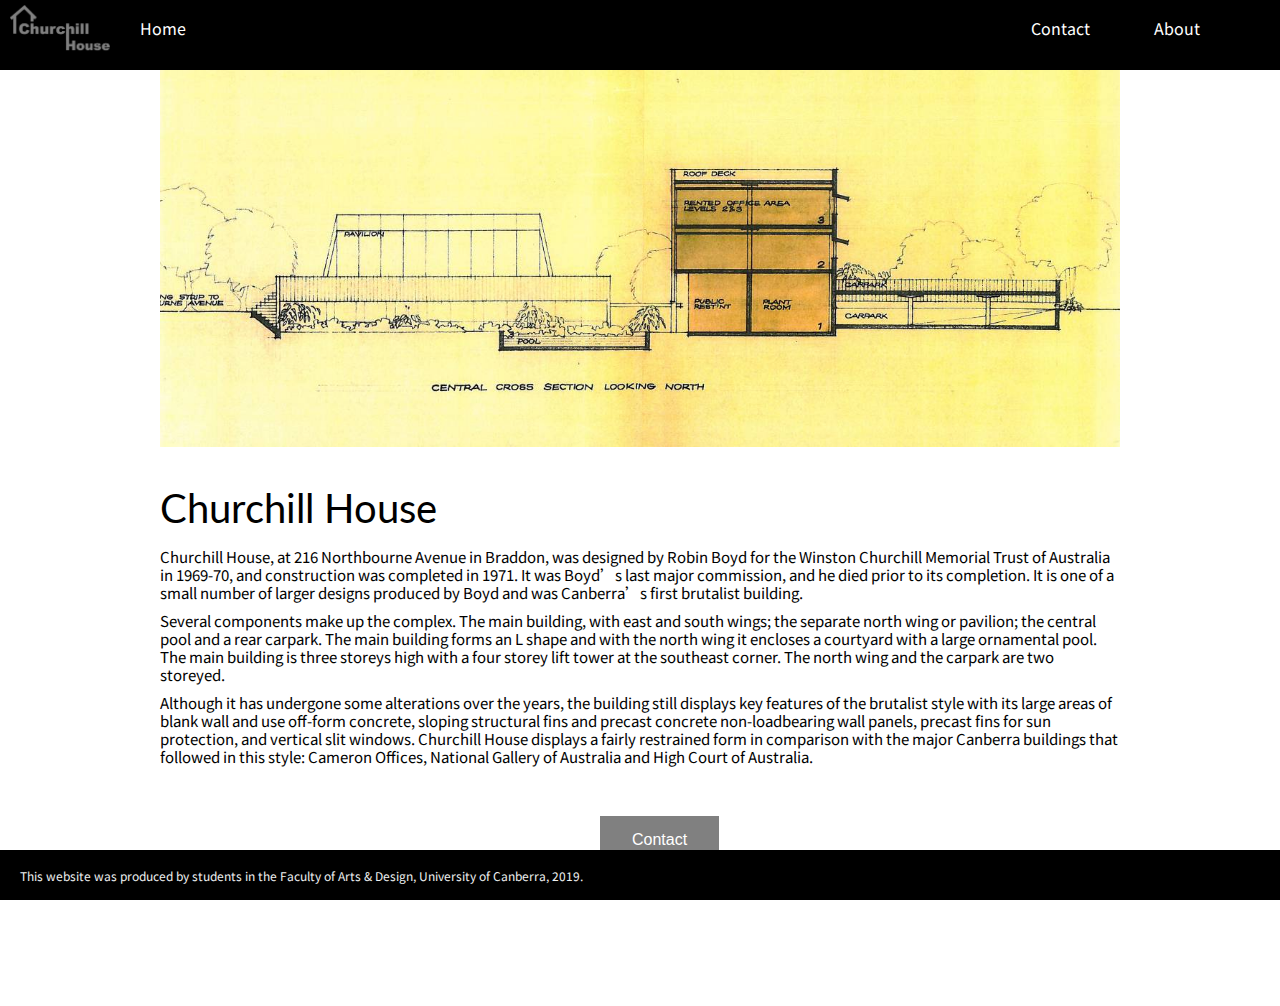
<file: index.html>
<!DOCTYPE html>
<html lang="en">

<head>

<meta charset="utf-8">

<title>Churchill House</title>    

<link rel="stylesheet" href="assets/css/reset.css">
<link rel="stylesheet" href="assets/css/untitled.css">



</head>

    
<body>
    
<div class = "page">

    <div class ="header">
        
        <nav>
            
            
        <div class = "header-left-img">
             <a href="index.html"><img src="assets/images/Churchhill-House-Logo-1.png" width="100" alt = "Churchill House Home Page"></a>
        </div>    
        
        <div class ="header-left">
            
            <ul>
            <li><a  href="index.html">Home</a></li>
            </ul>
  
        </div>
        
        <div class ="header-right">
    
            <ul>
            <li>Contact</li>
            <li><a href ="about.html">About</a></li>
            </ul>
            
        </div>    

            
        </nav>


    </div> <!-- close header -->
    
    
    
    <div class ="content">
        
       <div class = "container-banner-image">
        
            <div class = "banner-image">
            
                <img src="assets/images/churchill-house-18.jpg" alt = "Churchill House">
            
            </div>
           
        </div>
    
        <div class ="content-container content-wrap-01">
             
            <div>
                
                <h3>Churchill House</h3>

                <p>Churchill House, at 216 Northbourne Avenue in Braddon, was designed by Robin Boyd for the Winston Churchill Memorial Trust of Australia in 1969-70, and construction was completed in 1971. It was Boyd’s last major commission, and he died prior to its completion. It is one of a small number of larger designs produced by Boyd and was Canberra’s first brutalist building.</p>

                <p>Several components make up the complex. The main building, with east and south wings; the separate north wing or pavilion; the central pool and a rear carpark. The main building forms an L shape and with the north wing it encloses a courtyard with a large ornamental pool. The main building is three storeys high with a four storey lift tower at the southeast corner. The north wing and the carpark are two storeyed.</p>

                <p>Although it has undergone some alterations over the years, the building still displays key features of the brutalist style with its large areas of blank wall and use off-form concrete, sloping structural fins and precast concrete non-loadbearing wall panels, precast fins for sun protection, and vertical slit windows. Churchill House displays a fairly restrained form in comparison with the major Canberra buildings that followed in this style: Cameron Offices, National Gallery of Australia and High Court of Australia.</p>
            
            </div>
            
            <!-- Comment: This button dosn't work and only there for aesthtic. A third page wasn't created --> 
            
            <div class = "content-container" >
                
                <div class = "content-wrap-02">
                
                    <button type="button">Contact</button>
            
                </div>    
                    
            </div>
                   
        </div>
        
    </div> <!-- close content -->
    
    <footer>
        
                <div class = "footer-wrap">
                
                    <p>This website was produced by students in the Faculty of Arts & Design, University of Canberra, 2019.</p>
            
                </div>    

    </footer> <!-- close footer -->
    
</div> <!-- close page -->
    
</body>

</html>
</file>
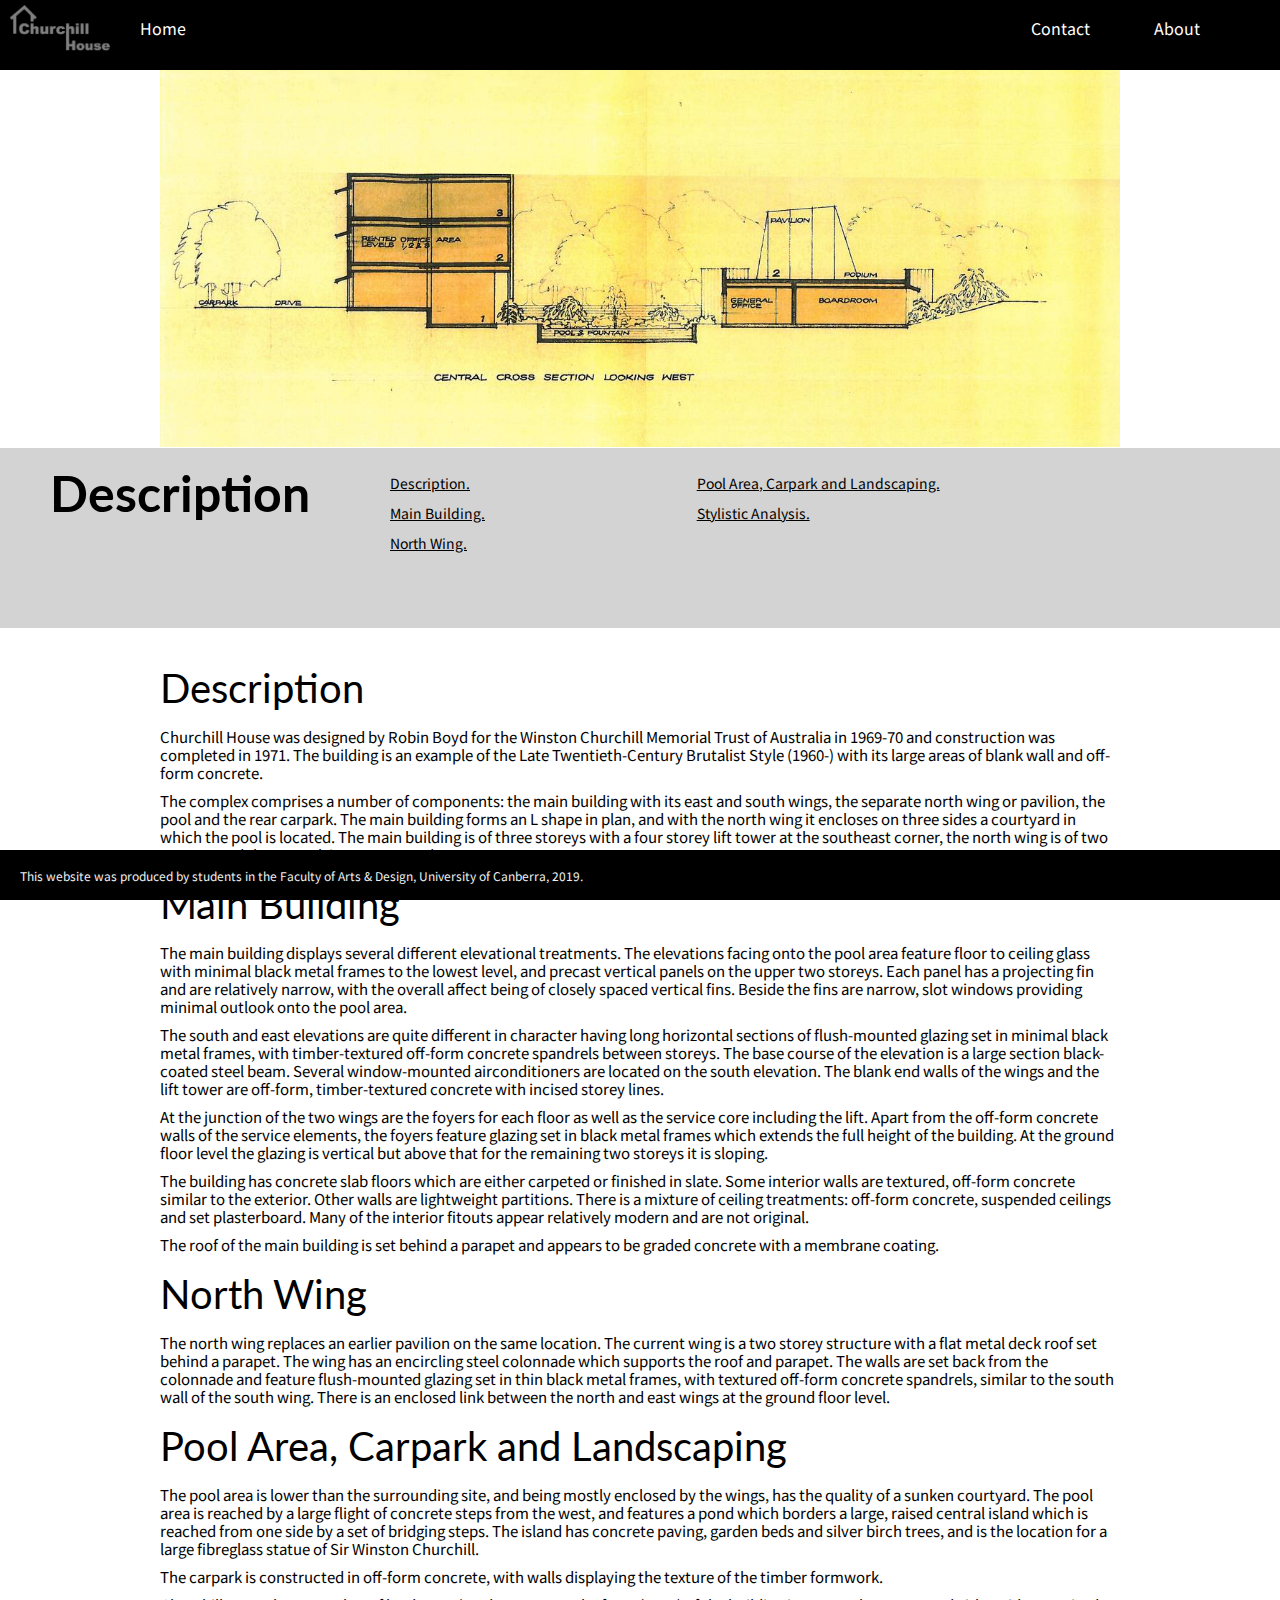
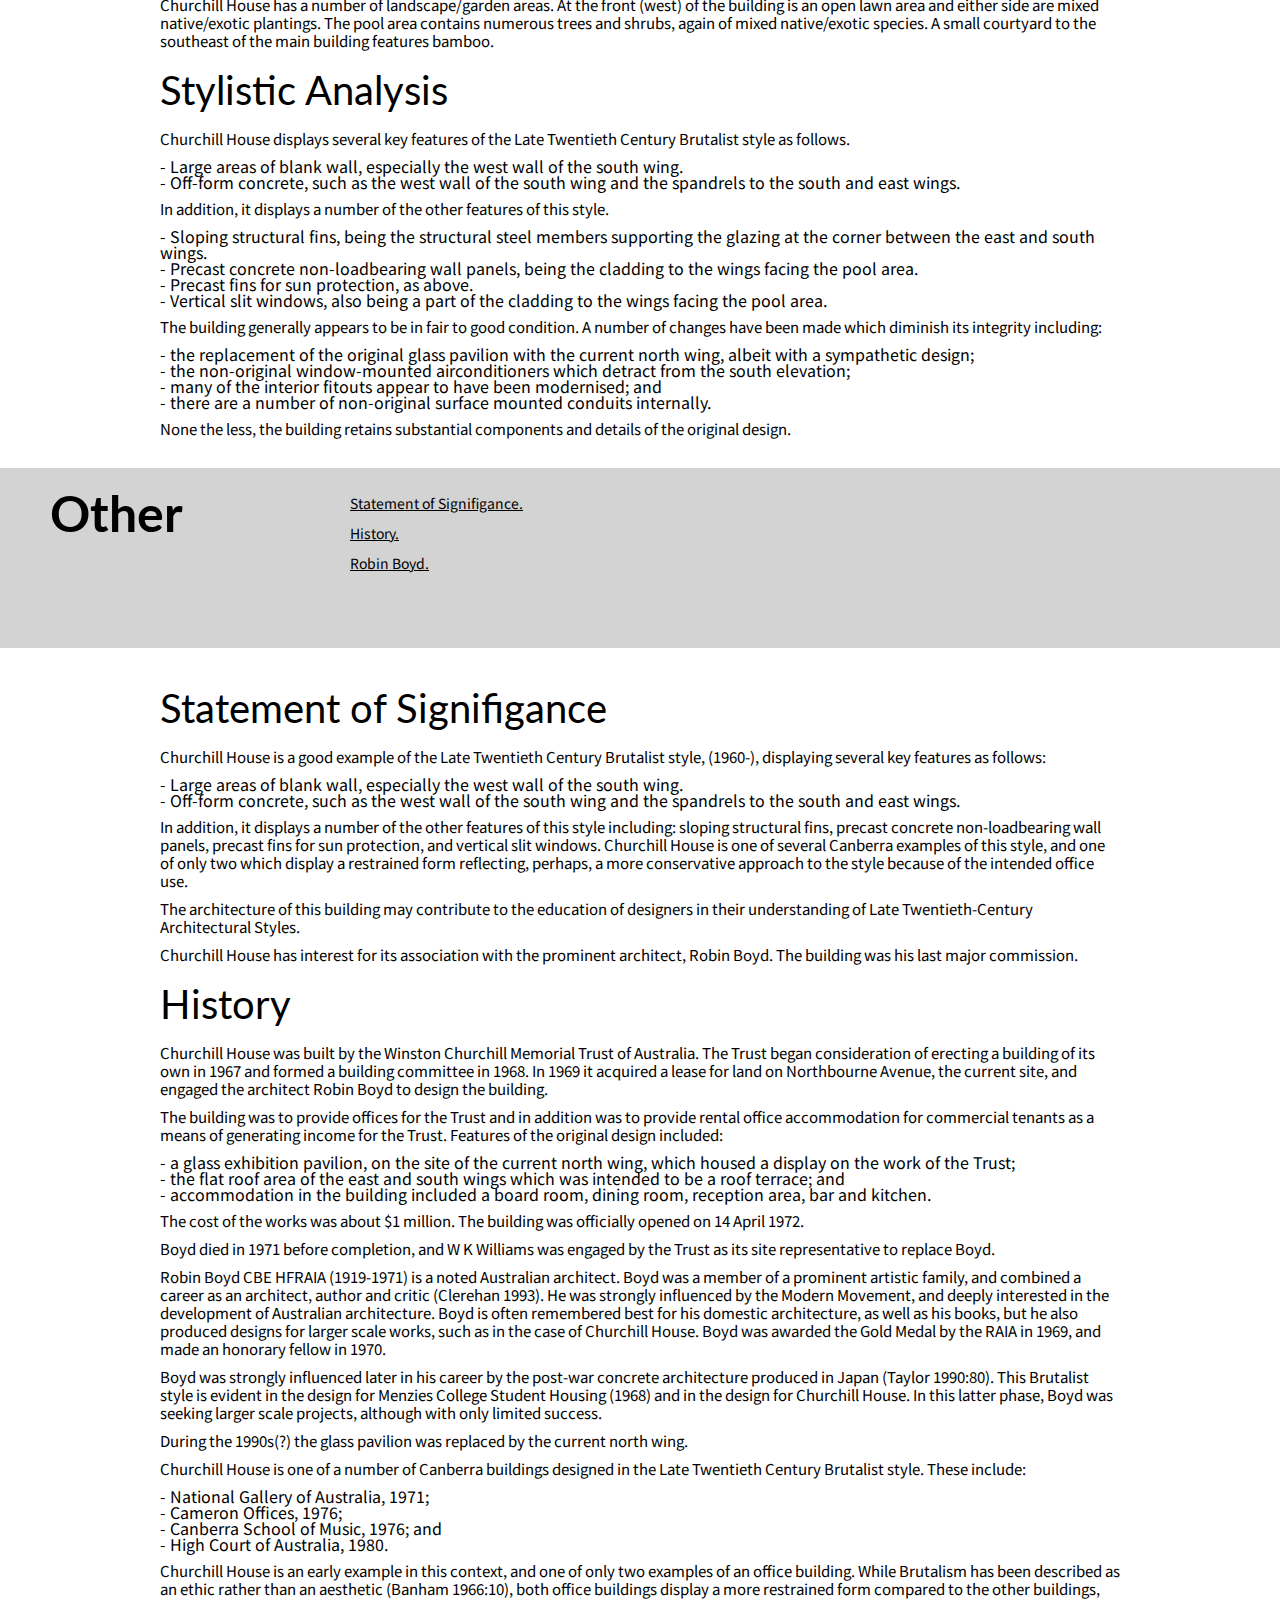
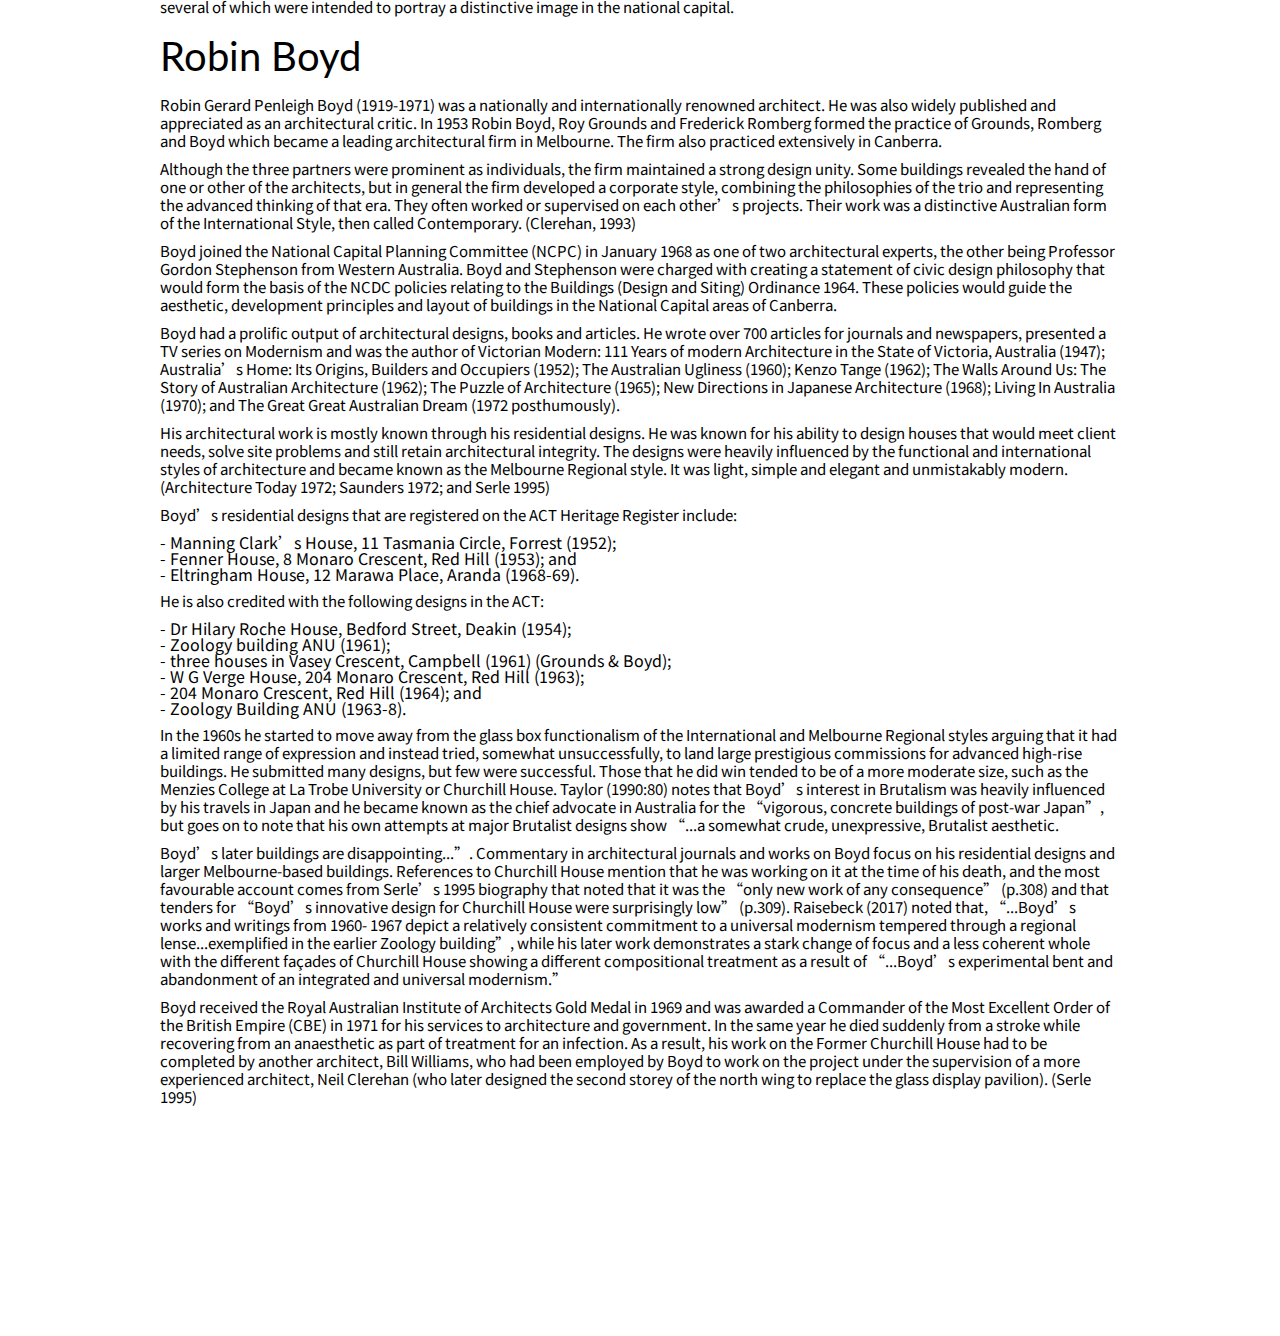
<file: about.html>
<!DOCTYPE html>
<html lang="en">

<head>

<meta charset="utf-8">
    
<title>Churchill House</title>    

<link rel="stylesheet" href="assets/css/reset.css">
<link rel="stylesheet" href="assets/css/untitled.css">



</head>

    
<body>
    
<div class = "page">

    <div class ="header">
        
        <nav>
            
        <div class = "header-left-img">
             <a href="index.html"><img src="assets/images/Churchhill-House-Logo-1.png" width="100" alt = "Churchill House Home Page"></a>
        </div>    
        
        <div class ="header-left">
            
            <ul>
            <li><a href ="index.html">Home</a></li>
            </ul>
  
        </div>
        
        <div class ="header-right">
    
            <ul>
            <li>Contact</li>
            <li><a href ="about.html">About</a></li>
            </ul>
            
        </div>    

            
        </nav>


    </div> <!-- close header -->
    
<div class ="content">
        
       <div class = "container-banner-image">
        
            <div class = "banner-image">
            
                <img src="assets/images/churchill-house-17.jpg" alt = "Churchill House">
            
            </div>
           
        </div>
        
        
        
<div class = "secondary-navigation">
                
                <div class = "secondary-navigation-title">
                    
                    <h2>Description</h2>
                
                </div>
                
                <div>
                   
                    <ul class = "secondary-navigation-ul secondary-navigation-ul-01">
                    
                    <li><a href="#Description">Description.</a></li>
                    <li><a href="#Main-Building">Main Building.</a></li>
                    <li><a href="#North-Wing">North Wing.</a></li>
                
                    </ul>
                    
                </div>
    
                <div>

                    <ul class = "secondary-navigation-ul secondary-navigation-ul-02">
                    
                    <li><a href="#Pool-Area,-Carpark-and-Landscaping">Pool Area, Carpark and Landscaping.</a></li>
                    <li><a href="#Stylistic-Analysis">Stylistic Analysis.</a></li>
                
                    </ul>
                    
                </div>
    
                <div></div>
                
</div> <!-- close Secondary Navigation -->
    
        <div class ="content-container">
             
            <div>
                
                <h3><a id="Description">Description</a></h3>

                <p>Churchill House was designed by Robin Boyd for the Winston Churchill Memorial Trust of Australia in 1969-70 and construction was completed in 1971. The building is an example of the Late Twentieth-Century Brutalist Style (1960-) with its large areas of blank wall and off-form concrete.</p>

                <p>The complex comprises a number of components: the main building with its east and south wings, the separate north wing or pavilion, the pool and the rear carpark. The main building forms an L shape in plan, and with the north wing it encloses on three sides a courtyard in which the pool is located. The main building is of three storeys with a four storey lift tower at the southeast corner, the north wing is of two storeys, and the carpark is two storeyed.</p>
            
            </div> <!-- close Item -->
             
            <div>
                
                <h3><a id="Main-Building">Main Building</a></h3>

                <p>The main building displays several different elevational treatments. The elevations facing onto the pool area feature floor to ceiling glass with minimal black metal frames to the lowest level, and precast vertical panels on the upper two storeys. Each panel has a projecting fin and are relatively narrow, with the overall affect being of closely spaced vertical fins. Beside the fins are narrow, slot windows providing minimal outlook onto the pool area.</p>

                <p>The south and east elevations are quite different in character having long horizontal sections of flush-mounted glazing set in minimal black metal frames, with timber-textured off-form concrete spandrels between storeys. The base course of the elevation is a large section black-coated steel beam. Several window-mounted airconditioners are located on the south elevation. The blank end walls of the wings and the lift tower are off-form, timber-textured concrete with incised storey lines.</p>

                <p>At the junction of the two wings are the foyers for each floor as well as the service core including the lift. Apart from the off-form concrete walls of the service elements, the foyers feature glazing set in black metal frames which extends the full height of the building. At the ground floor level the glazing is vertical but above that for the remaining two storeys it is sloping.</p>

                <p>The building has concrete slab floors which are either carpeted or finished in slate. Some interior walls are textured, off-form concrete similar to the exterior. Other walls are lightweight partitions. There is a mixture of ceiling treatments: off-form concrete, suspended ceilings and set plasterboard. Many of the interior fitouts appear relatively modern and are not original.</p>

                <p>The roof of the main building is set behind a parapet and appears to be graded concrete with a membrane coating.</p>
            
            </div>
            
            <div>
                
                <h3><a id="North-Wing">North Wing</a></h3>

                <p>The north wing replaces an earlier pavilion on the same location. The current wing is a two storey structure with a flat metal deck roof set behind a parapet. The wing has an encircling steel colonnade which supports the roof and parapet. The walls are set back from the colonnade and feature flush-mounted glazing set in thin black metal frames, with textured off-form concrete spandrels, similar to the south wall of the south wing. There is an enclosed link between the north and east wings at the ground floor level.</p>
            
            </div>
            
            <div>
                
                <h3><a id="Pool-Area,-Carpark-and-Landscaping">Pool Area, Carpark and Landscaping</a></h3>

                <p>The pool area is lower than the surrounding site, and being mostly enclosed by the wings, has the quality of a sunken courtyard. The pool area is reached by a large flight of concrete steps from the west, and features a pond which borders a large, raised central island which is reached from one side by a set of bridging steps. The island has concrete paving, garden beds and silver birch trees, and is the location for a large fibreglass statue of Sir Winston Churchill.</p>

                <p>The carpark is constructed in off-form concrete, with walls displaying the texture of the timber formwork.</p>

                <p>Churchill House has a number of landscape/garden areas. At the front (west) of the building is an open lawn area and either side are mixed native/exotic plantings. The pool area contains numerous trees and shrubs, again of mixed native/exotic species. A small courtyard to the southeast of the main building features bamboo.</p>

            
            </div>
            
            <div>
                
                <h3><a id="Stylistic-Analysis">Stylistic Analysis</a></h3>

                <p>Churchill House displays several key features of the Late Twentieth Century Brutalist style as follows.</p>

                <p>
                <ul class = "content_ul">
                <li>- Large areas of blank wall, especially the west wall of the south wing.</li>
                <li>- Off-form concrete, such as the west wall of the south wing and the spandrels to the south and east wings.</li>
                </ul>
                </p>
            
                <p>
                In addition, it displays a number of the other features of this style.
                </p>
            
                <p>
                <ul class = "content_ul">
                <li>- Sloping structural fins, being the structural steel members supporting the glazing at the corner between the east and south wings.</li>
                <li>- Precast concrete non-loadbearing wall panels, being the cladding to the wings facing the pool area.</li>
                <li>- Precast fins for sun protection, as above.</li>
                <li>- Vertical slit windows, also being a part of the cladding to the wings facing the pool area.</li>
                </ul>
                </p>

                <p>The building generally appears to be in fair to good condition. A number of changes have been made which diminish its integrity including:</p>

                <p>
                <ul class = "content_ul">
                <li>- the replacement of the original glass pavilion with the current north wing, albeit with a sympathetic design;</li>
                <li>- the non-original window-mounted airconditioners which detract from the south elevation;</li>
                <li>- many of the interior fitouts appear to have been modernised; and</li>
                <li>- there are a number of non-original surface mounted conduits internally.</li>
                </ul>
                </p>

                <p>None the less, the building retains substantial components and details of the original design.</p>
            
            </div> 
            
        </div><!-- close item-01 -->
    
<div class = "secondary-navigation">
                
                <div class = "secondary-navigation-title">
                    
                    <h2>Other</h2>
                
                </div>
                
                <div>
                   
                    <ul class = "secondary-navigation-ul secondary-navigation-ul-01">
                    
                    <li><a href="#Statement-of-Signifigance">Statement of Signifigance.</a></li>
                    <li><a href="#History">History.</a></li>
                    <li><a href="#Robin-Boyd">Robin Boyd.</a></li>
                
                    </ul>
                    
                </div>
    
                <div></div>
    
                <div></div>
                
</div> <!-- close Secondary Navigation -->

    
        <div class ="content-container">
             
            <div>
                
                <h3><a id="Statement-of-Signifigance">Statement of Signifigance</a></h3>

                <p>Churchill House is a good example of the Late Twentieth Century Brutalist style, (1960-), displaying several key features as follows:</p>

                <p>
                <ul class = "content_ul">
                <li>- Large areas of blank wall, especially the west wall of the south wing.</li>
                <li>- Off-form concrete, such as the west wall of the south wing and the spandrels to the south and east wings.</li>
                </ul>
                </p>
                
                <p>In addition, it displays a number of the other features of this style including: sloping structural fins, precast concrete non-loadbearing wall panels, precast fins for sun protection, and vertical slit windows. Churchill House is one of several Canberra examples of this style, and one of only two which display a restrained form reflecting, perhaps, a more conservative approach to the style because of the intended office use.</p>

                <p>The architecture of this building may contribute to the education of designers in their understanding of Late Twentieth-Century Architectural Styles.</p>

                <p>Churchill House has interest for its association with the prominent architect, Robin Boyd. The building was his last major commission.</p>
            
            </div> <!-- close Item 01-->
             
            <div>
                
                <h3><a id="History">History</a></h3>

                <p>Churchill House was built by the Winston Churchill Memorial Trust of Australia. The Trust began consideration of erecting a building of its own in 1967 and formed a building committee in 1968. In 1969 it acquired a lease for land on Northbourne Avenue, the current site, and engaged the architect Robin Boyd to design the building.</p>

                <p>The building was to provide offices for the Trust and in addition was to provide rental office accommodation for commercial tenants as a means of generating income for the Trust. Features of the original design included:</p>

                <p>
                <ul class = "content_ul">
                <li>- a glass exhibition pavilion, on the site of the current north wing, which housed a display on the work of the Trust;</li>
                <li>- the flat roof area of the east and south wings which was intended to be a roof terrace; and</li>
                <li>- accommodation in the building included a board room, dining room, reception area, bar and kitchen.</li>
                </ul>
                </p>
                    
                <p>The cost of the works was about $1 million. The building was officially opened on 14 April 1972.</p>

                <p>Boyd died in 1971 before completion, and W K Williams was engaged by the Trust as its site representative to replace Boyd.</p>

                <P>Robin Boyd CBE HFRAIA (1919-1971) is a noted Australian architect. Boyd was a member of a prominent artistic family, and combined a career as an architect, author and critic (Clerehan 1993). He was strongly influenced by the Modern Movement, and deeply interested in the development of Australian architecture. Boyd is often remembered best for his domestic architecture, as well as his books, but he also produced designs for larger scale works, such as in the case of Churchill House. Boyd was awarded the Gold Medal by the RAIA in 1969, and made an honorary fellow in 1970.</P>

                <p>Boyd was strongly influenced later in his career by the post-war concrete architecture produced in Japan (Taylor 1990:80). This Brutalist style is evident in the design for Menzies College Student Housing (1968) and in the design for Churchill House. In this latter phase, Boyd was seeking larger scale projects, although with only limited success.</p>

                <p>During the 1990s(?) the glass pavilion was replaced by the current north wing.</p>

                <p>Churchill House is one of a number of Canberra buildings designed in the Late Twentieth Century Brutalist style. These include:</p>

                <p>
                <ul class = "content_ul">
                <li>- National Gallery of Australia, 1971;</li>
                <li>- Cameron Offices, 1976;</li>
                <li>- Canberra School of Music, 1976; and</li>
                <li>- High Court of Australia, 1980.</li>
                </ul>
                </p>

                <p>Churchill House is an early example in this context, and one of only two examples of an office building. While Brutalism has been described as an ethic rather than an aesthetic (Banham 1966:10), both office buildings display a more restrained form compared to the other buildings, several of which were intended to portray a distinctive image in the national capital.</p>
            
            </div> <!-- close Item 02-->
            
            <div>
                
                <h3><a id="Robin-Boyd">Robin Boyd </a></h3>

                <p>Robin Gerard Penleigh Boyd (1919-1971) was a nationally and internationally renowned architect. He was also widely published and appreciated as an architectural critic. In 1953 Robin Boyd, Roy Grounds and Frederick Romberg formed the practice of Grounds, Romberg and Boyd which became a leading architectural firm in Melbourne. The firm also practiced extensively in Canberra.</p>

                <p>Although the three partners were prominent as individuals, the firm maintained a strong design unity. Some buildings revealed the hand of one or other of the architects, but in general the firm developed a corporate style, combining the philosophies of the trio and representing the advanced thinking of that era. They often worked or supervised on each other’s projects. Their work was a distinctive Australian form of the International Style, then called Contemporary. (Clerehan, 1993)</p>

                <p>Boyd joined the National Capital Planning Committee (NCPC) in January 1968 as one of two architectural experts, the other being Professor Gordon Stephenson from Western Australia. Boyd and Stephenson were charged with creating a statement of civic design philosophy that would form the basis of the NCDC policies relating to the Buildings (Design and Siting) Ordinance 1964. These policies would guide the aesthetic, development principles and layout of buildings in the National Capital areas of Canberra.</p>

                <p>Boyd had a prolific output of architectural designs, books and articles. He wrote over 700 articles for journals and newspapers, presented a TV series on Modernism and was the author of Victorian Modern: 111 Years of modern Architecture in the State of Victoria, Australia (1947); Australia’s Home: Its Origins, Builders and Occupiers (1952); The Australian Ugliness (1960); Kenzo Tange (1962); The Walls Around Us: The Story of Australian Architecture (1962); The Puzzle of Architecture (1965); New Directions in Japanese Architecture (1968); Living In Australia (1970); and The Great Great Australian Dream (1972 posthumously).</p>

                <p>His architectural work is mostly known through his residential designs. He was known for his ability to design houses that would meet client needs, solve site problems and still retain architectural integrity. The designs were heavily influenced by the functional and international styles of architecture and became known as the Melbourne Regional style. It was light, simple and elegant and unmistakably modern. (Architecture Today 1972; Saunders 1972; and Serle 1995)</p>

                <p>Boyd’s residential designs that are registered on the ACT Heritage Register include:</p>

                <p>
                <ul class = "content_ul">
                <li>- Manning Clark’s House, 11 Tasmania Circle, Forrest (1952);</li>
                <li>- Fenner House, 8 Monaro Crescent, Red Hill (1953); and</li>
                <li>- Eltringham House, 12 Marawa Place, Aranda (1968-69).</li>
                </ul>
                </p>

                <p>He is also credited with the following designs in the ACT:</p>
                
                <p>
                <ul class = "content_ul">
                <li>- Dr Hilary Roche House, Bedford Street, Deakin (1954);</li>
                <li>- Zoology building ANU (1961);
                <li>- three houses in Vasey Crescent, Campbell (1961) (Grounds & Boyd);</li>
                <li>- W G Verge House, 204 Monaro Crescent, Red Hill (1963);</li>
                <li>- 204 Monaro Crescent, Red Hill (1964); and</li>
                <li>- Zoology Building ANU (1963-8).</li>
                </ul>
                </p>

                <p>In the 1960s he started to move away from the glass box functionalism of the International and Melbourne Regional styles arguing that it had a limited range of expression and instead tried, somewhat unsuccessfully, to land large prestigious commissions for advanced high-rise buildings. He submitted many designs, but few were successful. Those that he did win tended to be of a more moderate size, such as the Menzies College at La Trobe University or Churchill House. Taylor (1990:80) notes that Boyd’s interest in Brutalism was heavily influenced by his travels in Japan and he became known as the chief advocate in Australia for the “vigorous, concrete buildings of post-war Japan”, but goes on to note that his own attempts at major Brutalist designs show “...a somewhat crude, unexpressive, Brutalist aesthetic.</p>

                <p>Boyd’s later buildings are disappointing...”. Commentary in architectural journals and works on Boyd focus on his residential designs and larger Melbourne-based buildings. References to Churchill House mention that he was working on it at the time of his death, and the most favourable account comes from Serle’s 1995 biography that noted that it was the “only new work of any consequence” (p.308) and that tenders for “Boyd’s innovative design for Churchill House were surprisingly low” (p.309). Raisebeck (2017) noted that, “...Boyd’s works and writings from 1960- 1967 depict a relatively consistent commitment to a universal modernism tempered through a regional lense...exemplified in the earlier Zoology building”, while his later work demonstrates a stark change of focus and a less coherent whole with the different façades of Churchill House showing a different compositional treatment as a result of “...Boyd’s experimental bent and abandonment of an integrated and universal modernism.”</p>

                <p>Boyd received the Royal Australian Institute of Architects Gold Medal in 1969 and was awarded a Commander of the Most Excellent Order of the British Empire (CBE) in 1971 for his services to architecture and government. In the same year he died suddenly from a stroke while recovering from an anaesthetic as part of treatment for an infection. As a result, his work on the Former Churchill House had to be completed by another architect, Bill Williams, who had been employed by Boyd to work on the project under the supervision of a more experienced architect, Neil Clerehan (who later designed the second storey of the north wing to replace the glass display pavilion). (Serle 1995)</p>
            
            </div> <!-- close Item -->
            
        </div> <!-- close content-container -->

        
        
    <div class = "white-space-footer"></div>
            
                   
</div> <!-- close content -->
            
</div> <!-- close page -->
    
    <footer>
                
                <div class = "footer-wrap">
                
                    <p>This website was produced by students in the Faculty of Arts & Design, University of Canberra, 2019.</p>
            
                </div>    
        
    </footer> <!-- close footer -->
    
</div> <!-- close page -->
    
</body>

</html>
</file>
<file: assets/css/untitled.css>
/*main css*/

@import url('https://fonts.googleapis.com/css?family=Lato|Noto+Sans+HK:500&display=swap');

body {
    font-family: 'Noto Sans HK' ,arial, helvetica, sans-serif;
}


.header {
    width: 100%;
    background-color: #000000;
    height: 70px;
    top: 0px;
    /*position: sticky;*/
    min-width: 960px;
}

nav {
    color: white;
}

.header a:visited {
    text-decoration: none;
    color: white;
}

.header a:link {
    text-decoration: none;
    color: white;
}

.header-left {
    float: left;
    padding: 20px;
}

.header-left-img {
    display:inline;
    float: left;
    padding: 10px;
    padding-top: 5px;
}

.header-left-img:hover {
    opacity: .5;
}

.header-left ul{
     display: inline-block;
}

.header-left li {
    display: inline-block;
}

.header-right {
    float:right;
    padding: 20px;
}

.header-right li {
    
    display: inline-block;
    padding-right: 60px;
}

.header li:hover {
    text-decoration: underline;
    opacity: .7;
}

/*typography*/

h2 {
    margin-bottom: 20px;
    margin-top: 20px;
    font-size: 50px;
    font-family: 'Lato', sans-serif;
    font-weight: 700;
}


h3 {
    margin-bottom: 20px;
    margin-top: 20px;
    font-size: 40px;
    font-family: 'Lato', sans-serif;
}


.content p {
    line-height: 18px;
    margin-bottom: 10px;
    font-size: 15px;
}


/*typography end*/



.white-space-footer {
    height: 200px;
}

footer {
    width: 100%;
    background-color: #000000;
    color: #EFF1F1;
    position: fixed;
    bottom: 0px;
    margin-top: 20px;
    height: 50px;
    font-size: 12px;
}

.footer-wrap {
    padding:20px;
}

/*main css end*/

/*home css*/

.container-banner-image {
    margin-right: auto;
    margin-left: auto;
    width: 960px;
    padding: 0px;
}

.container-banner-image img {
    width: 960px;
}

.content-container {
    margin-right: auto;
    margin-left: auto;
    width: 960px;
    padding: 20px;
}

.content-wrap-02 {
    margin-right: auto;
    margin-left: auto;
    width: 120px;
    height: 150px;
    padding-top: 20px;
}

.content-wrap-02 button {
  background-color: grey;
  border: none;
  color: white;
  padding: 15px 32px;
  text-align: center;
  text-decoration: none;
  display: inline-block;
  font-size: 16px;
}

.content-wrap-02 button:hover {
    background-color: #b0b0b0;
}

/*home css end*/

/*about css*/

.secondary-navigation {
    display: grid;
    grid-template-columns:1fr 1fr 1fr 1fr;
    background-color: lightgrey;
    color: black;
    height: 180px;
}


.secondary-navigation-title {
    padding: 0px 50px;
}

.secondary-navigation-ul {
    margin-bottom: 20px;
    margin-top: 20px;
    padding: 0px 30px;
}

.secondary-navigation-ul li{
    line-height: 30px;
    font-size: 14px;
}

.secondary-navigation-ul a {
    text-decoration: underline;
    color: black;
}

.secondary-navigation-ul a:link {
    color: black;
}



.container-banner-image {
    margin-right: auto;
    margin-left: auto;
    width: 960px;
    padding: 0px;
}

.container-banner-image img {
    width: 960px;
}



.content-container {
    margin-right: auto;
    margin-left: auto;
    width: 960px;
    padding: 20px;
}

.content_ul {
 
}

/*about css end*/

/*@media screen*/

@media screen and (max-width: 600px) {
    
.header {

min-width: 450px;

}

.secondary-navigation {
    display: grid;
    grid-template-columns:1fr;
    background-color: lightgrey;
    color: black;
    height: auto;
}

.secondary-navigation-title {
    padding: 0px 20px;
}
    
.container-banner-image img {
    margin-right: auto;
    margin-left: auto;
    width: 100%;
    padding: 0px;
}

.content-container {
    margin-right: auto;
    margin-left: auto;
    width: auto;
    padding: 20px;
}
    
.container-banner-image {
    width: auto;
    padding: 0px;
}
    
/*.container-banner-image img {
        width: 500px;
}*/
    
/*@media screen end*/
</file>
